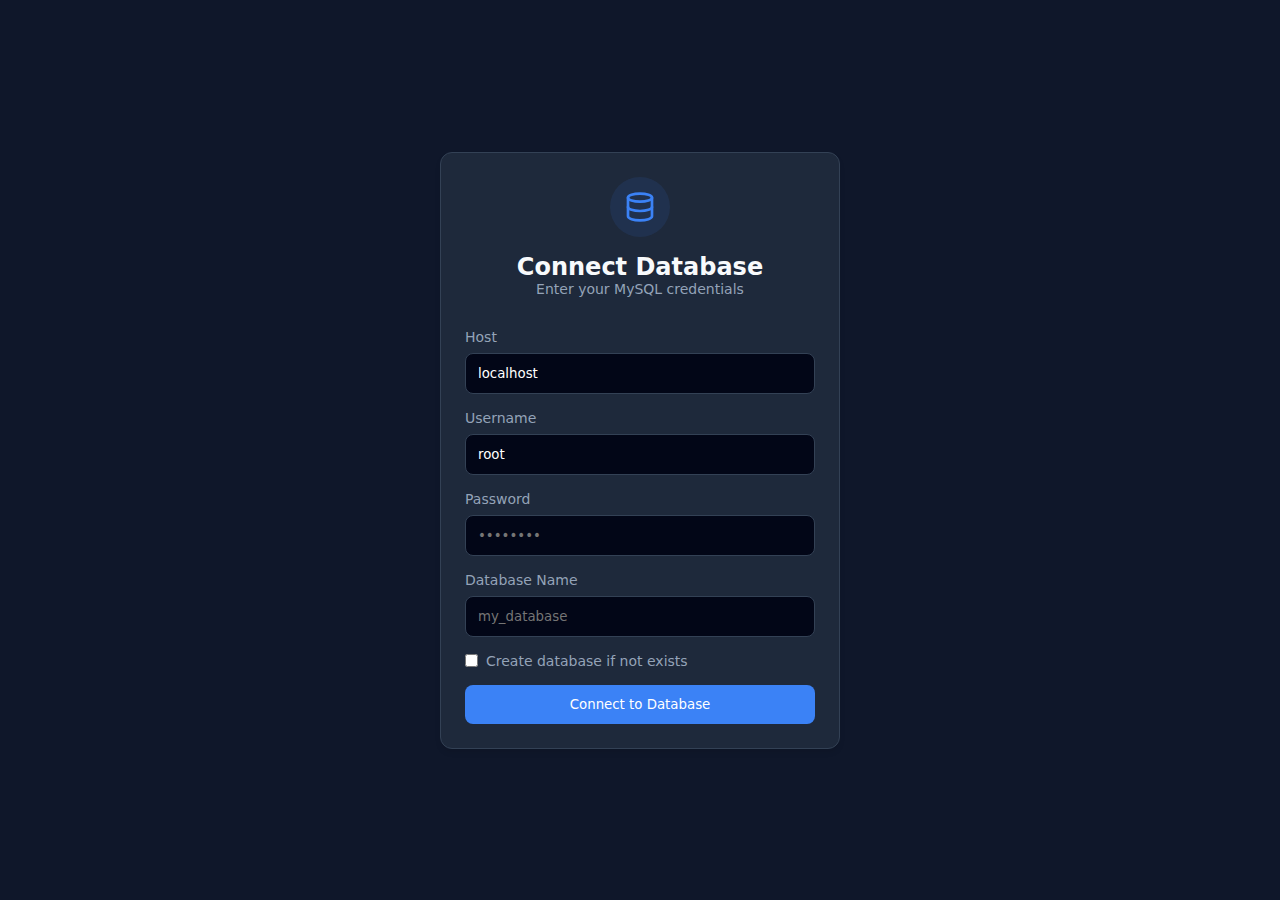
<file: DEV_PROJET/index.html>
<!DOCTYPE html>
<html lang="en">

<head>
    <meta charset="UTF-8">
    <meta name="viewport" content="width=device-width, initial-scale=1.0">
    <title>DB Manager - Login</title>
    <link rel="stylesheet" href="css/style.css">
</head>

<body style="align-items: center; justify-content: center;">

    <div class="card" style="width: 100%; max-width: 400px;">
        <div style="text-align: center; margin-bottom: 2rem;">
            <div
                style="width: 60px; height: 60px; background: rgba(59,130,246,0.1); border-radius: 50%; display: inline-flex; align-items: center; justify-content: center; margin-bottom: 1rem;">
                <svg width="32" height="32" viewBox="0 0 24 24" fill="none" stroke="#3b82f6" stroke-width="2"
                    stroke-linecap="round" stroke-linejoin="round">
                    <ellipse cx="12" cy="5" rx="9" ry="3"></ellipse>
                    <path d="M21 12c0 1.66-4 3-9 3s-9-1.34-9-3"></path>
                    <path d="M3 5v14c0 1.66 4 3 9 3s9-1.34 9-3V5"></path>
                </svg>
            </div>
            <h1 class="text-xl">Connect Database</h1>
            <p class="text-muted text-sm">Enter your MySQL credentials</p>
        </div>

        <form id="loginForm">
            <div class="input-group">
                <label class="input-label">Host</label>
                <input type="text" name="host" class="form-input" placeholder="localhost" value="localhost" required>
            </div>
            <div class="input-group">
                <label class="input-label">Username</label>
                <input type="text" name="user" class="form-input" placeholder="root" value="root" required>
            </div>
            <div class="input-group">
                <label class="input-label">Password</label>
                <input type="password" name="password" class="form-input" placeholder="••••••••">
            </div>
            <div class="input-group">
                <label class="input-label">Database Name</label>
                <input type="text" name="database" class="form-input" placeholder="my_database" required>
            </div>
            <div style="margin-bottom: 1rem; display: flex; align-items: center; gap: 0.5rem;">
                <input type="checkbox" name="create" id="createDb" value="1">
                <label for="createDb" style="color: var(--text-muted); font-size: 0.875rem; cursor: pointer;">Create
                    database if not exists</label>
            </div>

            <div id="errorMsg" style="color: var(--danger); font-size: 0.875rem; margin-bottom: 1rem; display: none;">
            </div>

            <button type="submit" class="btn" style="width: 100%;">Connect to Database</button>
        </form>
    </div>

    <script src="js/app.js"></script>
    <script>
        document.getElementById('loginForm').addEventListener('submit', async (e) => {
            e.preventDefault();
            const btn = e.target.querySelector('button');
            const errorDiv = document.getElementById('errorMsg');

            btn.disabled = true;
            btn.textContent = 'Connecting...';
            errorDiv.style.display = 'none';

            const formData = new FormData(e.target);
            const data = Object.fromEntries(formData.entries());

            const res = await apiCall('api/login.php', 'POST', data);

            if (res && res.ok && res.data.success) {
                window.location.href = 'dashboard.html';
            } else {
                errorDiv.textContent = res.data?.error || 'Connection failed';
                errorDiv.style.display = 'block';
                btn.disabled = false;
                btn.textContent = 'Connect to Database';
            }
        });
    </script>
</body>

</html>
</file>
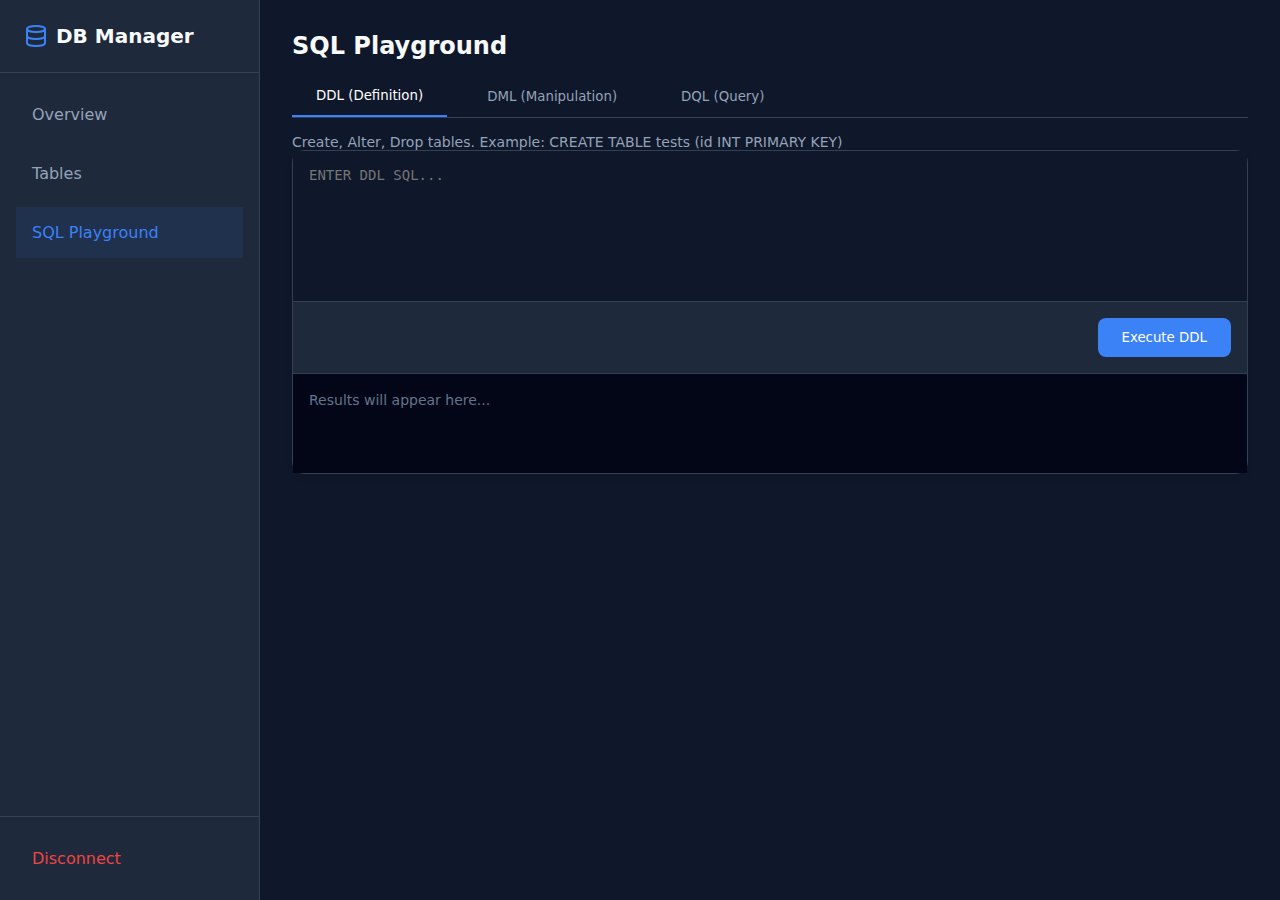
<file: DEV_PROJET/sql.html>
<!DOCTYPE html>
<html lang="en">

<head>
    <meta charset="UTF-8">
    <meta name="viewport" content="width=device-width, initial-scale=1.0">
    <title>DB Manager - SQL</title>
    <link rel="stylesheet" href="css/style.css">
</head>

<body>
    <div class="dashboard-layout">
        <aside class="sidebar">
            <div style="padding: 1.5rem; border-bottom: 1px solid var(--border);">
                <div class="flex items-center gap-2">
                    <svg width="24" height="24" viewBox="0 0 24 24" fill="none" stroke="#3b82f6" stroke-width="2"
                        stroke-linecap="round" stroke-linejoin="round">
                        <ellipse cx="12" cy="5" rx="9" ry="3"></ellipse>
                        <path d="M21 12c0 1.66-4 3-9 3s-9-1.34-9-3"></path>
                        <path d="M3 5v14c0 1.66 4 3 9 3s9-1.34 9-3V5"></path>
                    </svg>
                    <span class="text-xl" style="font-size: 1.25rem;">DB Manager</span>
                </div>
            </div>
            <nav style="padding: 1rem; display: flex; flex-direction: column; gap: 0.5rem;">
                <a href="dashboard.html" class="nav-link">Overview</a>
                <a href="tables.html" class="nav-link">Tables</a>
                <a href="sql.html" class="nav-link active">SQL Playground</a>
            </nav>
            <div style="margin-top: auto; padding: 1rem; border-top: 1px solid var(--border);">
                <a href="index.html" class="nav-link" style="color: var(--danger);">Disconnect</a>
            </div>
        </aside>

        <main class="main-content">
            <h1 class="text-xl mb-4">SQL Playground</h1>

            <!-- Tabs -->
            <div style="margin-bottom: 1rem; border-bottom: 1px solid var(--border); display: flex; gap: 1rem;">
                <button class="btn" style="background: none; border-bottom: 2px solid var(--primary); border-radius: 0;"
                    id="tabDDL" onclick="switchTab('DDL')">DDL (Definition)</button>
                <button class="btn" style="background: none; color: var(--text-muted);" id="tabDML"
                    onclick="switchTab('DML')">DML (Manipulation)</button>
                <button class="btn" style="background: none; color: var(--text-muted);" id="tabDQL"
                    onclick="switchTab('DQL')">DQL (Query)</button>
            </div>

            <!-- DDL Tab -->
            <div id="contentDDL" class="tab-content" style="display: block;">
                <p class="text-muted text-sm mb-2">Create, Alter, Drop tables. Example:
                    <code>CREATE TABLE tests (id INT PRIMARY KEY)</code>
                </p>
                <div class="card" style="padding: 0;">
                    <textarea id="inputDDL" class="sql-area" placeholder="ENTER DDL SQL..."></textarea>
                    <div class="action-bar">
                        <button class="btn" onclick="runQuery('DDL')">Execute DDL</button>
                    </div>
                    <div id="outputDDL" class="output-area"></div>
                </div>
            </div>

            <!-- DML Tab -->
            <div id="contentDML" class="tab-content" style="display: none;">
                <p class="text-muted text-sm mb-2">Insert, Update, Delete data. Example:
                    <code>INSERT INTO users (name) VALUES ('John')</code>
                </p>
                <div class="card" style="padding: 0;">
                    <textarea id="inputDML" class="sql-area" placeholder="ENTER DML SQL..."></textarea>
                    <div class="action-bar">
                        <button class="btn" onclick="runQuery('DML')">Execute DML</button>
                    </div>
                    <div id="outputDML" class="output-area"></div>
                </div>
            </div>

            <!-- DQL Tab -->
            <div id="contentDQL" class="tab-content" style="display: none;">
                <p class="text-muted text-sm mb-2">Select data. Example: <code>SELECT * FROM users</code></p>
                <div class="card" style="padding: 0;">
                    <textarea id="inputDQL" class="sql-area" placeholder="ENTER DQL SQL..."></textarea>
                    <div class="action-bar">
                        <button class="btn" onclick="runQuery('DQL')">Execute DQL</button>
                    </div>
                    <div id="outputDQL" class="output-area"></div>
                </div>
            </div>

        </main>
    </div>

    <style>
        .sql-area {
            background: var(--bg-dark);
            color: #e2e8f0;
            border: none;
            padding: 1rem;
            font-family: monospace;
            resize: none;
            outline: none;
            height: 150px;
            font-size: 14px;
            width: 100%;
            display: block;
        }

        .action-bar {
            padding: 1rem;
            background: var(--bg-card);
            border-top: 1px solid var(--border);
            display: flex;
            justify-content: flex-end;
        }

        .output-area {
            background: #020617;
            padding: 1rem;
            border-top: 1px solid var(--border);
            min-height: 100px;
            max-height: 400px;
            overflow: auto;
        }

        .output-area:empty::before {
            content: 'Results will appear here...';
            color: #64748b;
            font-size: 0.875rem;
        }
    </style>

    <script src="js/app.js"></script>
    <script>
        function switchTab(tab) {
            // Reset styles
            ['DDL', 'DML', 'DQL'].forEach(t => {
                document.getElementById('tab' + t).style.borderBottom = 'none';
                document.getElementById('tab' + t).style.color = 'var(--text-muted)';
                document.getElementById('content' + t).style.display = 'none';
            });

            // Activate current
            document.getElementById('tab' + tab).style.borderBottom = '2px solid var(--primary)';
            document.getElementById('tab' + tab).style.color = 'white';
            document.getElementById('content' + tab).style.display = 'block';
        }

        async function runQuery(type) {
            const inputId = 'input' + type;
            const outputId = 'output' + type;
            const sql = document.getElementById(inputId).value;
            const out = document.getElementById(outputId);

            if (!sql.trim()) return;

            out.innerHTML = '<div class="text-muted">Executing...</div>';

            const res = await apiCall('api/query.php', 'POST', { sql });

            if (res && res.ok) {
                if (res.data.success) {
                    if (type === 'DQL') {
                        // Table View
                        if (res.data.data && res.data.data.length > 0) {
                            const cols = res.data.fields || Object.keys(res.data.data[0]);
                            const html = `
                                <div style="margin-bottom: 0.5rem; color: var(--success); font-size: 0.875rem;">${res.data.message}</div>
                                <table>
                                    <thead><tr>${cols.map(c => `<th>${c}</th>`).join('')}</tr></thead>
                                    <tbody>
                                        ${res.data.data.map(r => `
                                            <tr>${cols.map(c => `<td>${escapeHtml(r[c])}</td>`).join('')}</tr>
                                        `).join('')}
                                    </tbody>
                                </table>
                            `;
                            out.innerHTML = html;
                        } else {
                            out.innerHTML = `<div style="color: var(--success);">Query successful. 0 rows returned.</div>`;
                        }
                    } else {
                        // Message View (DDL/DML)
                        out.innerHTML = `
                            <div style="padding: 1rem; background: rgba(16, 185, 129, 0.1); color: var(--success); border-radius: 0.5rem;">
                                Success! ${res.data.message}
                            </div>
                        `;
                    }
                } else {
                    out.innerHTML = `
                        <div style="padding: 1rem; background: rgba(239, 68, 68, 0.1); color: var(--danger); border-radius: 0.5rem;">
                              Error: ${res.data.error || 'Unknown error'}
                        </div>
                    `;
                }
            } else {
                const errorMsg = res && res.data && res.data.error ? res.data.error : 'Request Failed';
                out.innerHTML = `
                    <div style="padding: 1rem; background: rgba(239, 68, 68, 0.1); color: var(--danger); border-radius: 0.5rem;">
                         Error: ${escapeHtml(errorMsg)}
                    </div>
                `;
            }
        }
    </script>
</body>

</html>
</file>
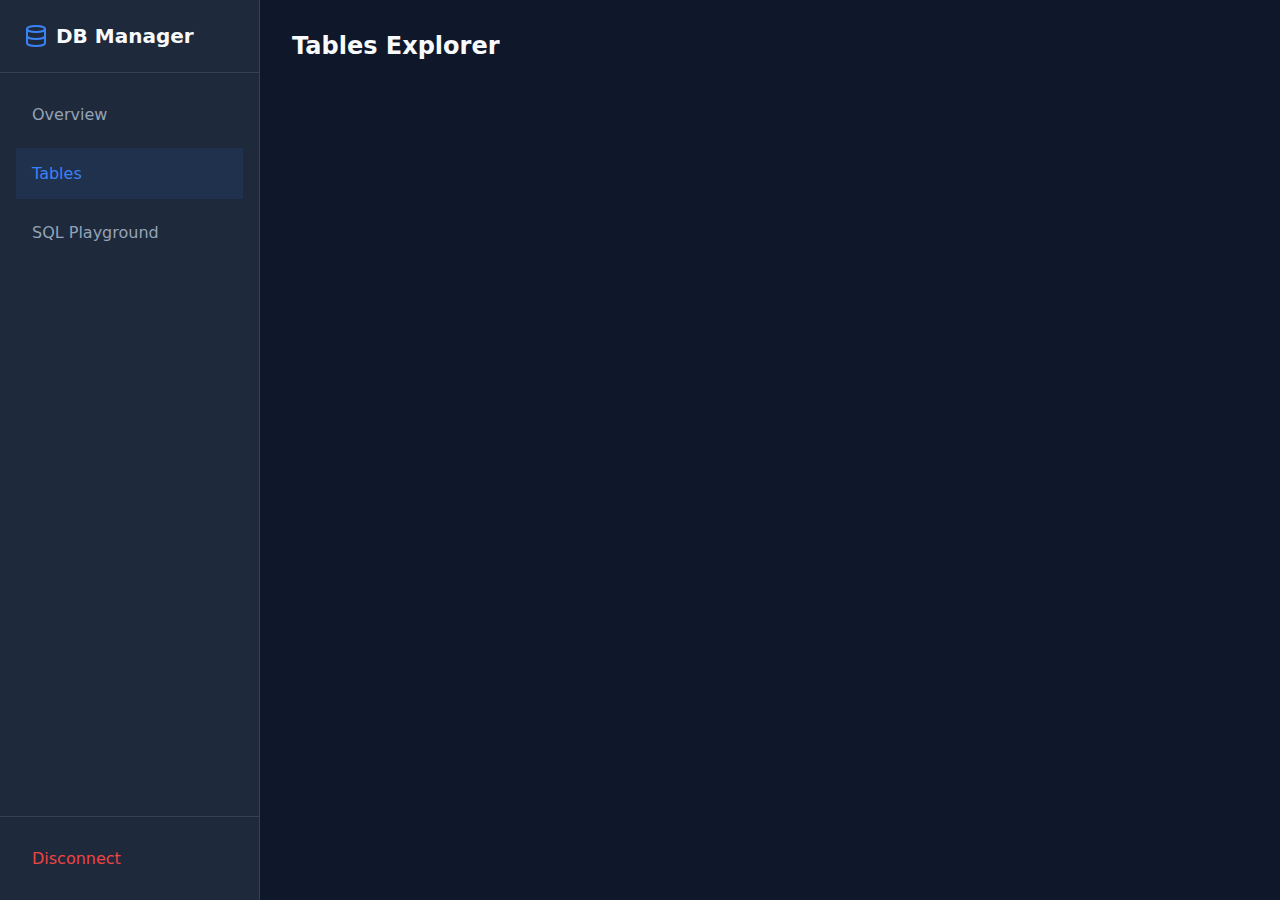
<file: DEV_PROJET/tables.html>
<!DOCTYPE html>
<html lang="en">

<head>
    <meta charset="UTF-8">
    <meta name="viewport" content="width=device-width, initial-scale=1.0">
    <title>DB Manager - Tables</title>
    <link rel="stylesheet" href="css/style.css">
</head>

<body>
    <div class="dashboard-layout">
        <aside class="sidebar">
            <div style="padding: 1.5rem; border-bottom: 1px solid var(--border);">
                <div class="flex items-center gap-2">
                    <svg width="24" height="24" viewBox="0 0 24 24" fill="none" stroke="#3b82f6" stroke-width="2"
                        stroke-linecap="round" stroke-linejoin="round">
                        <ellipse cx="12" cy="5" rx="9" ry="3"></ellipse>
                        <path d="M21 12c0 1.66-4 3-9 3s-9-1.34-9-3"></path>
                        <path d="M3 5v14c0 1.66 4 3 9 3s9-1.34 9-3V5"></path>
                    </svg>
                    <span class="text-xl" style="font-size: 1.25rem;">DB Manager</span>
                </div>
            </div>
            <nav style="padding: 1rem; display: flex; flex-direction: column; gap: 0.5rem;">
                <a href="dashboard.html" class="nav-link">Overview</a>
                <a href="tables.html" class="nav-link active">Tables</a>
                <a href="sql.html" class="nav-link">SQL Playground</a>
            </nav>
            <div style="margin-top: auto; padding: 1rem; border-top: 1px solid var(--border);">
                <a href="index.html" class="nav-link" style="color: var(--danger);">Disconnect</a>
            </div>
        </aside>

        <main class="main-content">
            <div class="flex justify-between items-center mb-4">
                <h1 class="text-xl" id="pageTitle">Tables Explorer</h1>
                <button id="backBtn" class="btn" style="background-color: var(--bg-card); display: none;">Back to
                    List</button>
            </div>

            <!-- Table List View -->
            <div id="tableView" class="grid-4"></div>

            <!-- Table Details View -->
            <div id="detailView" style="display: none;">
                <div style="margin-bottom: 1rem; border-bottom: 1px solid var(--border); display: flex; gap: 1rem;">
                    <button class="btn"
                        style="background: none; border-bottom: 2px solid var(--primary); border-radius: 0;"
                        id="tabStruct">Structure</button>
                    <button class="btn" style="background: none; color: var(--text-muted);" id="tabData">Data</button>
                </div>

                <div id="structureContent" class="card" style="overflow-x: auto;"></div>
                <div id="dataContent" style="display: none;">
                    <!-- Search Bar -->
                    <div style="margin-bottom: 1rem; display: flex; gap: 0.5rem;">
                        <input type="text" id="searchInput" class="form-input" placeholder="Search..."
                            style="max-width: 300px;">
                        <button class="btn" style="background: var(--bg-dark); border: 1px solid var(--border);"
                            onclick="loadData(1)">Search</button>
                    </div>

                    <div class="card" style="overflow-x: auto; margin-bottom: 1rem;" id="dataTableContainer"></div>
                    <div class="flex justify-between items-center card" id="pagination"></div>
                </div>
            </div>
        </main>
    </div>

    <script src="js/app.js"></script>
    <script>
        let currentTable = null;
        let currentPage = 1;
        let currentSort = '';
        let currentOrder = 'ASC';

        document.addEventListener('DOMContentLoaded', loadTables);

        async function loadTables() {
            const res = await apiCall('api/tables.php');
            if (res && res.ok) {
                const grid = document.getElementById('tableView');
                grid.innerHTML = res.data.map(t => `
                    <div class="card" style="cursor: pointer; transition: 0.2s;" onclick="openTable('${t.name}')" onmouseover="this.style.borderColor='#3b82f6'" onmouseout="this.style.borderColor='#334155'">
                        <h3 class="text-xl mb-4" style="font-size: 1.1rem; display: flex; align-items: center; gap: 0.5rem;">
                            <svg width="18" height="18" viewBox="0 0 24 24" fill="none" stroke="currentColor" stroke-width="2"><path d="M9 3H5a2 2 0 0 0-2 2v4m6-6h10a2 2 0 0 1 2 2v4M9 3v18m0 0h10a2 2 0 0 0 2-2V9M9 21H5a2 2 0 0 1-2-2V9m0 0h18"></path></svg>
                            ${t.name}
                        </h3>
                        <div class="text-muted text-sm space-y-2">
                             <div class="flex justify-between"><span>Rows:</span> <span>${t.rows_count}</span></div>
                             <div class="flex justify-between"><span>Size:</span> <span>${formatBytes(t.size)}</span></div>
                        </div>
                    </div>
                `).join('');
            }
        }

        async function openTable(name) {
            currentTable = name;
            currentPage = 1;
            currentSort = '';
            currentOrder = 'ASC';
            document.getElementById('searchInput').value = '';

            document.getElementById('tableView').style.display = 'none';
            document.getElementById('detailView').style.display = 'block';
            document.getElementById('backBtn').style.display = 'block';
            document.getElementById('pageTitle').textContent = `Table: ${name}`;

            // Load structure by default
            loadStructure();
            document.getElementById('tabStruct').click();

            // Setup Back Button
            document.getElementById('backBtn').onclick = () => {
                document.getElementById('tableView').style.display = 'grid';
                document.getElementById('detailView').style.display = 'none';
                document.getElementById('backBtn').style.display = 'none';
                document.getElementById('pageTitle').textContent = 'Tables Explorer';
                currentTable = null;
            };
        }

        document.getElementById('tabStruct').onclick = () => {
            document.getElementById('structureContent').style.display = 'block';
            document.getElementById('dataContent').style.display = 'none';
            document.getElementById('tabStruct').style.borderBottom = '2px solid var(--primary)';
            document.getElementById('tabStruct').style.color = 'white';
            document.getElementById('tabData').style.borderBottom = 'none';
            document.getElementById('tabData').style.color = 'var(--text-muted)';
        };

        document.getElementById('tabData').onclick = () => {
            document.getElementById('structureContent').style.display = 'none';
            document.getElementById('dataContent').style.display = 'block';
            document.getElementById('tabData').style.borderBottom = '2px solid var(--primary)';
            document.getElementById('tabData').style.color = 'white';
            document.getElementById('tabStruct').style.borderBottom = 'none';
            document.getElementById('tabStruct').style.color = 'var(--text-muted)';
            loadData(1);
        };

        async function loadStructure() {
            const res = await apiCall(`api/tables.php?name=${currentTable}&action=structure`);
            if (res && res.ok) {
                const html = `
                    <table>
                        <thead>
                            <tr>
                                <th>Name</th><th>Type</th><th>Null</th><th>Key</th><th>Default</th>
                            </tr>
                        </thead>
                        <tbody>
                            ${res.data.columns.map(c => `
                                <tr>
                                    <td><b>${c.Field}</b></td>
                                    <td style="color: #60a5fa">${c.Type}</td>
                                    <td>${c.Null}</td>
                                    <td>${c.Key}</td>
                                    <td>${c.Default || 'NULL'}</td>
                                </tr>
                            `).join('')}
                        </tbody>
                    </table>
                `;
                document.getElementById('structureContent').innerHTML = html;
            }
        }

        function toggleSort(col) {
            if (currentSort === col) {
                currentOrder = currentOrder === 'ASC' ? 'DESC' : 'ASC';
            } else {
                currentSort = col;
                currentOrder = 'ASC';
            }
            loadData(1);
        }

        async function loadData(page) {
            const search = document.getElementById('searchInput').value;
            const res = await apiCall(`api/tables.php?name=${currentTable}&action=content&page=${page}&search=${encodeURIComponent(search)}&sort=${currentSort}&order=${currentOrder}`);

            if (res && res.ok) {
                const rows = res.data.rows;
                if (rows.length === 0) {
                    document.getElementById('dataTableContainer').innerHTML = '<p style="padding:1rem;">No data found.</p>';
                    // clean pagination
                    document.getElementById('pagination').innerHTML = '';
                    return;
                }

                const columns = Object.keys(rows[0]);

                document.getElementById('dataTableContainer').innerHTML = `
                    <table>
                        <thead>
                            <tr>
                                ${columns.map(c => {
                    let sortIcon = '';
                    if (currentSort === c) sortIcon = currentOrder === 'ASC' ? ' ↑' : ' ↓';
                    return `<th style="cursor: pointer; user-select: none;" onclick="toggleSort('${c}')">${c}${sortIcon}</th>`;
                }).join('')}
                            </tr>
                        </thead>
                        <tbody>
                            ${rows.map(r => `
                                <tr>${columns.map(c => `
                                    <td style="max-width: 200px; white-space: nowrap; overflow: hidden; text-overflow: ellipsis;">
                                        ${escapeHtml(r[c])}
                                    </td>
                                `).join('')}</tr>
                            `).join('')}
                        </tbody>
                    </table>
                `;

                // Pagination
                const p = res.data.pagination;
                document.getElementById('pagination').innerHTML = `
                    <button class="btn" style="background: var(--bg-dark)" onclick="loadData(${p.page - 1})" ${p.page === 1 ? 'disabled' : ''}>Prev</button>
                    <span class="text-muted">Page ${p.page} of ${p.totalPages}</span>
                    <button class="btn" style="background: var(--bg-dark)" onclick="loadData(${p.page + 1})" ${p.page >= p.totalPages ? 'disabled' : ''}>Next</button>
                `;
            }
        }
    </script>
</body>

</html>
</file>
<file: DEV_PROJET/css/style.css>
:root {
    --bg-dark: #0f172a;
    --bg-card: #1e293b;
    --text-main: #f8fafc;
    --text-muted: #94a3b8;
    --primary: #3b82f6;
    --primary-hover: #2563eb;
    --border: #334155;
    --danger: #ef4444;
    --success: #10b981;
}

* {
    box-sizing: border-box;
    margin: 0;
    padding: 0;
    font-family: 'Inter', system-ui, -apple-system, sans-serif;
}

body {
    background-color: var(--bg-dark);
    color: var(--text-main);
    min-height: 100vh;
    display: flex;
    flex-direction: column;
}

a {
    text-decoration: none;
    color: inherit;
}

/* Utilities */
.container {
    max-width: 1200px;
    margin: 0 auto;
    padding: 1rem;
}

.card {
    background-color: var(--bg-card);
    border: 1px solid var(--border);
    border-radius: 0.75rem;
    padding: 1.5rem;
    box-shadow: 0 4px 6px -1px rgba(0, 0, 0, 0.1);
}

.btn {
    display: inline-flex;
    align-items: center;
    justify-content: center;
    padding: 0.75rem 1.5rem;
    border-radius: 0.5rem;
    font-weight: 500;
    cursor: pointer;
    border: none;
    background-color: var(--primary);
    color: white;
    transition: opacity 0.2s;
}

.btn:hover {
    opacity: 0.9;
}

.btn-danger {
    background-color: var(--danger);
}

.btn:disabled {
    opacity: 0.5;
    cursor: not-allowed;
}

.input-group {
    margin-bottom: 1rem;
}

.input-label {
    display: block;
    margin-bottom: 0.5rem;
    color: var(--text-muted);
    font-size: 0.875rem;
}

.form-input {
    width: 100%;
    padding: 0.75rem;
    background-color: #020617;
    border: 1px solid var(--border);
    border-radius: 0.5rem;
    color: white;
}

.form-input:focus {
    outline: 2px solid var(--primary);
    border-color: transparent;
}

/* Dashboard Layout */
.dashboard-layout {
    display: flex;
    min-height: 100vh;
}

.sidebar {
    width: 260px;
    background-color: var(--bg-card);
    border-right: 1px solid var(--border);
    display: flex;
    flex-direction: column;
    position: fixed;
    height: 100%;
}

.main-content {
    margin-left: 260px;
    flex: 1;
    padding: 2rem;
}

.nav-link {
    display: flex;
    align-items: center;
    padding: 1rem;
    color: var(--text-muted);
    gap: 0.75rem;
    transition: 0.2s;
}

.nav-link:hover,
.nav-link.active {
    background-color: rgba(59, 130, 246, 0.1);
    color: var(--primary);
}

/* Tables */
table {
    width: 100%;
    border-collapse: collapse;
}

th,
td {
    text-align: left;
    padding: 1rem;
    border-bottom: 1px solid var(--border);
}

th {
    color: var(--text-muted);
    font-weight: 600;
}

tr:hover {
    background-color: rgba(255, 255, 255, 0.02);
}

/* Grid */
.grid-4 {
    display: grid;
    grid-template-columns: repeat(auto-fit, minmax(200px, 1fr));
    gap: 1.5rem;
}

/* Helpers */
.text-xl {
    font-size: 1.5rem;
    font-weight: bold;
}

.text-sm {
    font-size: 0.875rem;
}

.text-muted {
    color: var(--text-muted);
}

.mt-4 {
    margin-top: 1rem;
}

.mb-4 {
    margin-bottom: 1rem;
}

.flex {
    display: flex;
}

.justify-between {
    justify-content: space-between;
}

.items-center {
    align-items: center;
}

.gap-2 {
    gap: 0.5rem;
}
</file>
